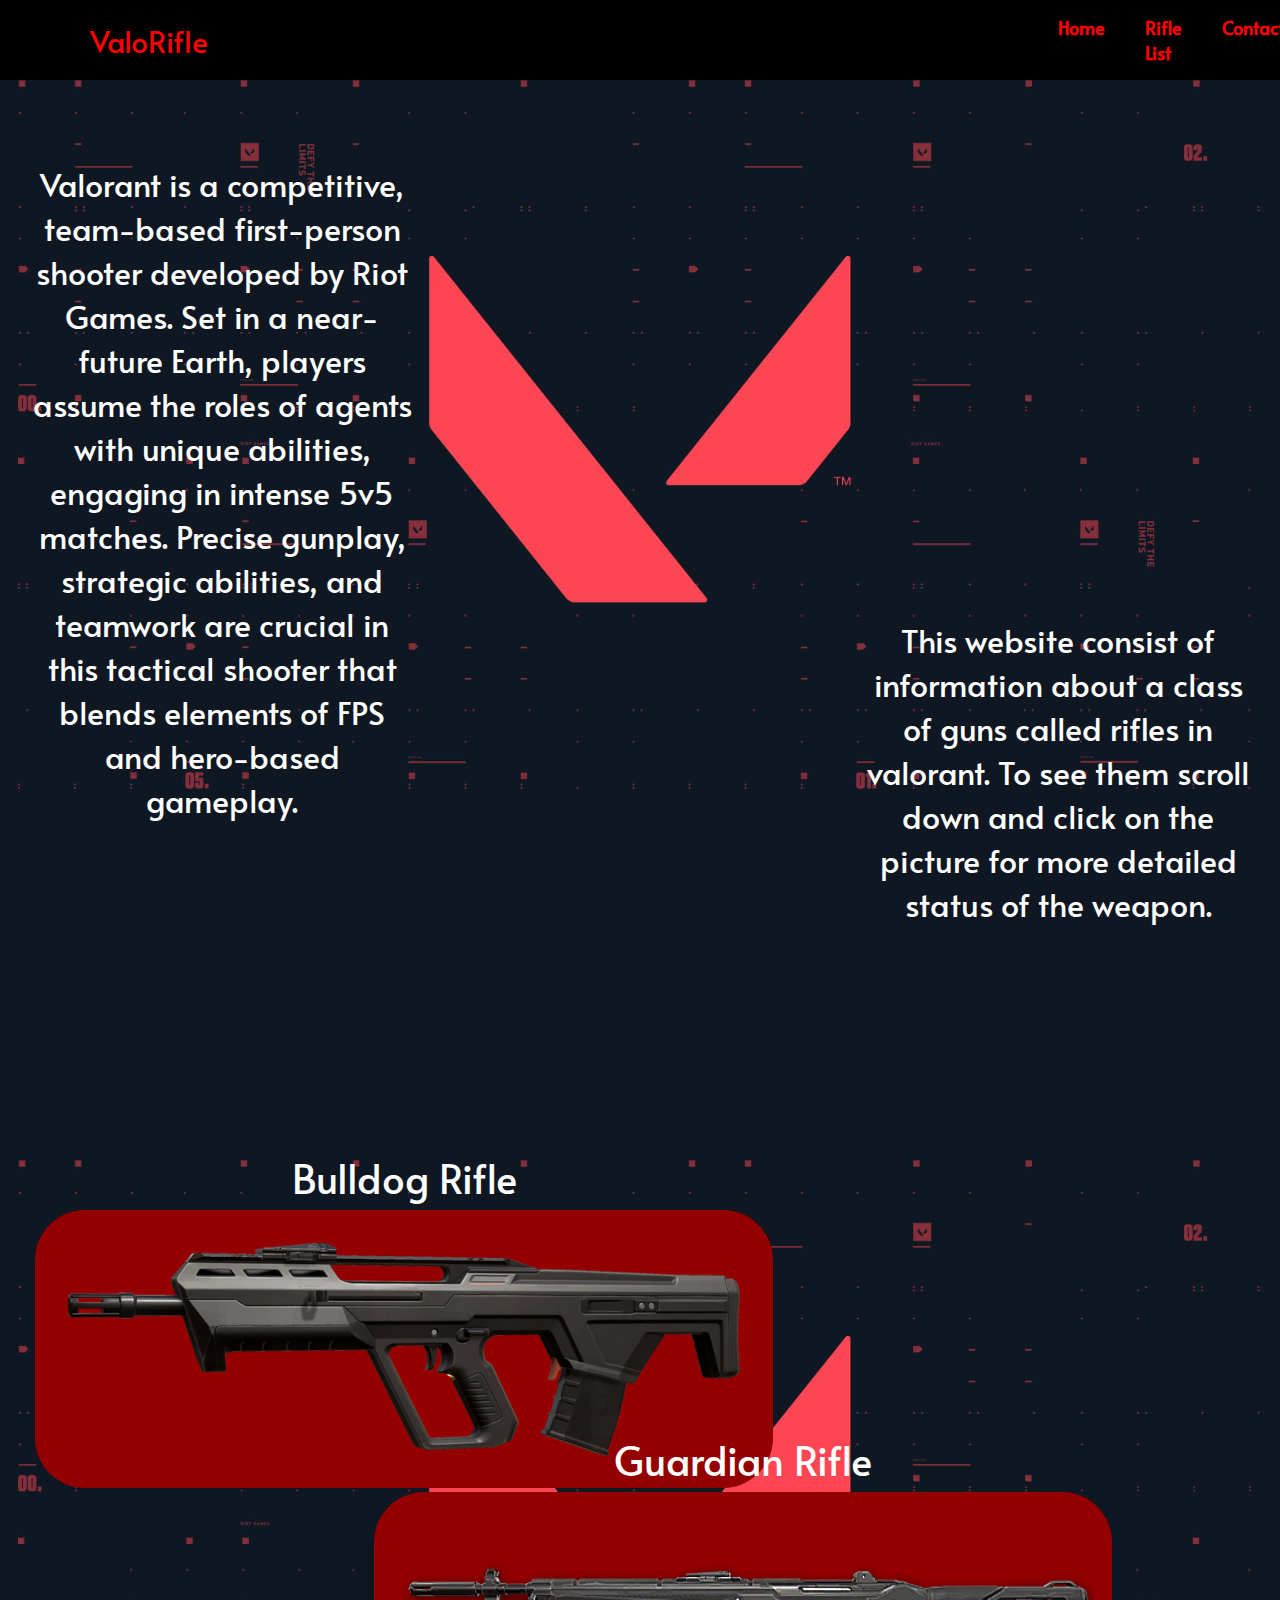
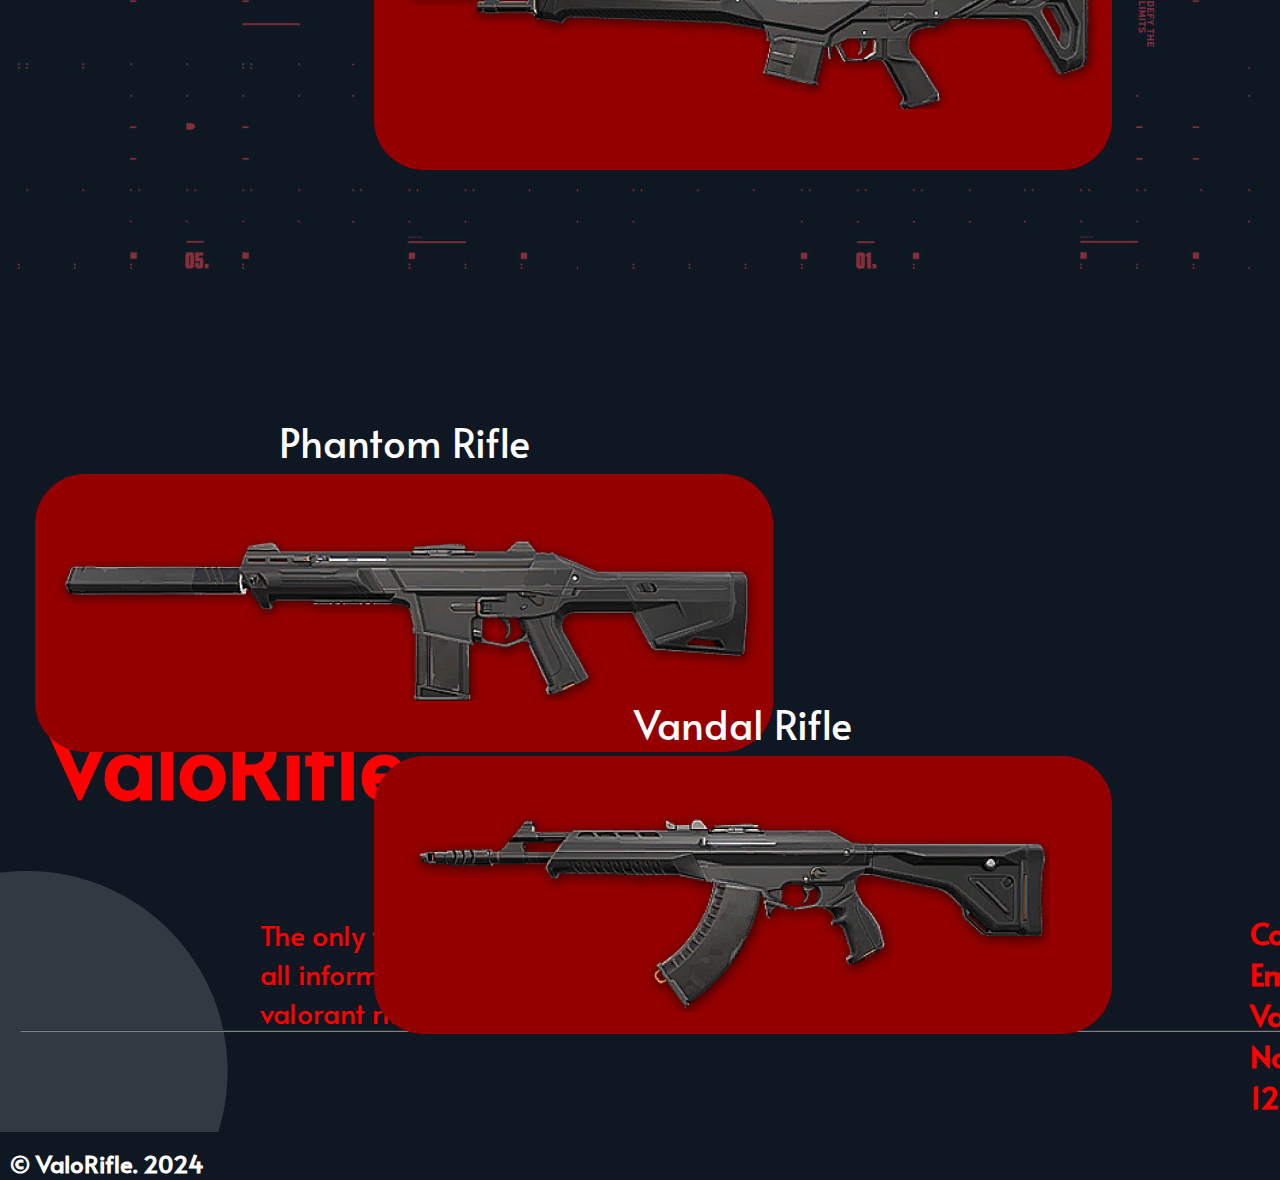
<file: index.html>
<!DOCTYPE html>
<html lang="en">
<head>
    <meta charset="UTF-8">
    <meta name="viewport" content="width=device-width, initial-scale=1.0">
    <title>ValoRifle</title>
    <link rel="stylesheet" href="style.css"/>
    <script async src="https://www.googletagmanager.com/gtag/js?id=G-01ZE4R1S64"></script>
</head>
<body>
    <header class="header">
        <div class="logo">ValoRifle</div>
        <nav class="main-nav">
            <ul class="nav-list">
                <li><a href="#def">Home</a></li>
                <li><a href="#rifle-list">Rifle List</a></li>
                <li><a href="#footer">Contacts</a></li>
            </ul>
        </nav>
        <li>
            <a href="https://playvalorant.com/en-us/" class="valo">Valorant</a>
        </li>
    </header>
    <main class="main">
        <div id="def">
            
            <p class="defi">
                Valorant is a competitive, team-based first-person shooter
                 developed by Riot Games. Set in a near-future Earth, 
                 players assume the roles of agents with unique abilities, 
                 engaging in intense 5v5 matches. Precise gunplay, 
                 strategic abilities, and teamwork are crucial in this 
                 tactical shooter that blends elements of FPS and 
                 hero-based gameplay.
            </p>
            <p class="info">
                This website consist of information about a class of guns 
                called rifles in valorant. To see them scroll down and 
                click on the picture for more detailed status of the weapon. 
            </p>
        </div>
        <div id="rifle-list">
                <div class="bulldog-bg">
                    <a href="bulldog.html">
                        <p class="bulldog-name"`>
                            Bulldog Rifle
                        </p>
                        <img src="Bulldog.png" alt="Bulldog" class="bulldog">
                    </a>
                </div>
                <div class="guardian-bg">
                    <a href="guardian.html">
                        <p class="guardian-name">
                            Guardian Rifle
                        </p>
                        <img src="Guardian.png" alt="Guardian" class="guardian">
                    </a>
                </div>
                <div class="phantom-bg">
                    <a href="phantom.html">
                        <p class="phantom-name">
                            Phantom Rifle
                        </p>
                        <img src="Phantom.png" alt="Phantom" class="phantom">
                    </a>
                </div>
                <div class="vandal-bg">
                    <a href="vandal.html">
                        <p class="vandal-name">
                            Vandal Rifle
                        </p>
                        <img src="Vandal.png" alt="Vandal" class="vandal">
                    </a>
                </div>
                
        </div>
    </main>
    <footer id="footer">
        <h1>
            ValoRifle
        </h1>
        <p class="closing">
            The only website you need for all information about valorant rifles
        </p>
        <hr>
        <h3>
            Contacts:<br>
            Email: ValoRifle321@gmail.com<br>
            No: 123344599062
        </h3>
        <h2>
            © ValoRifle. 2024
        </h2>
        <img src="Ellipse 6.png" alt="Ellipse" class="ellipse">
    </footer>
</body>
</html>
</file>
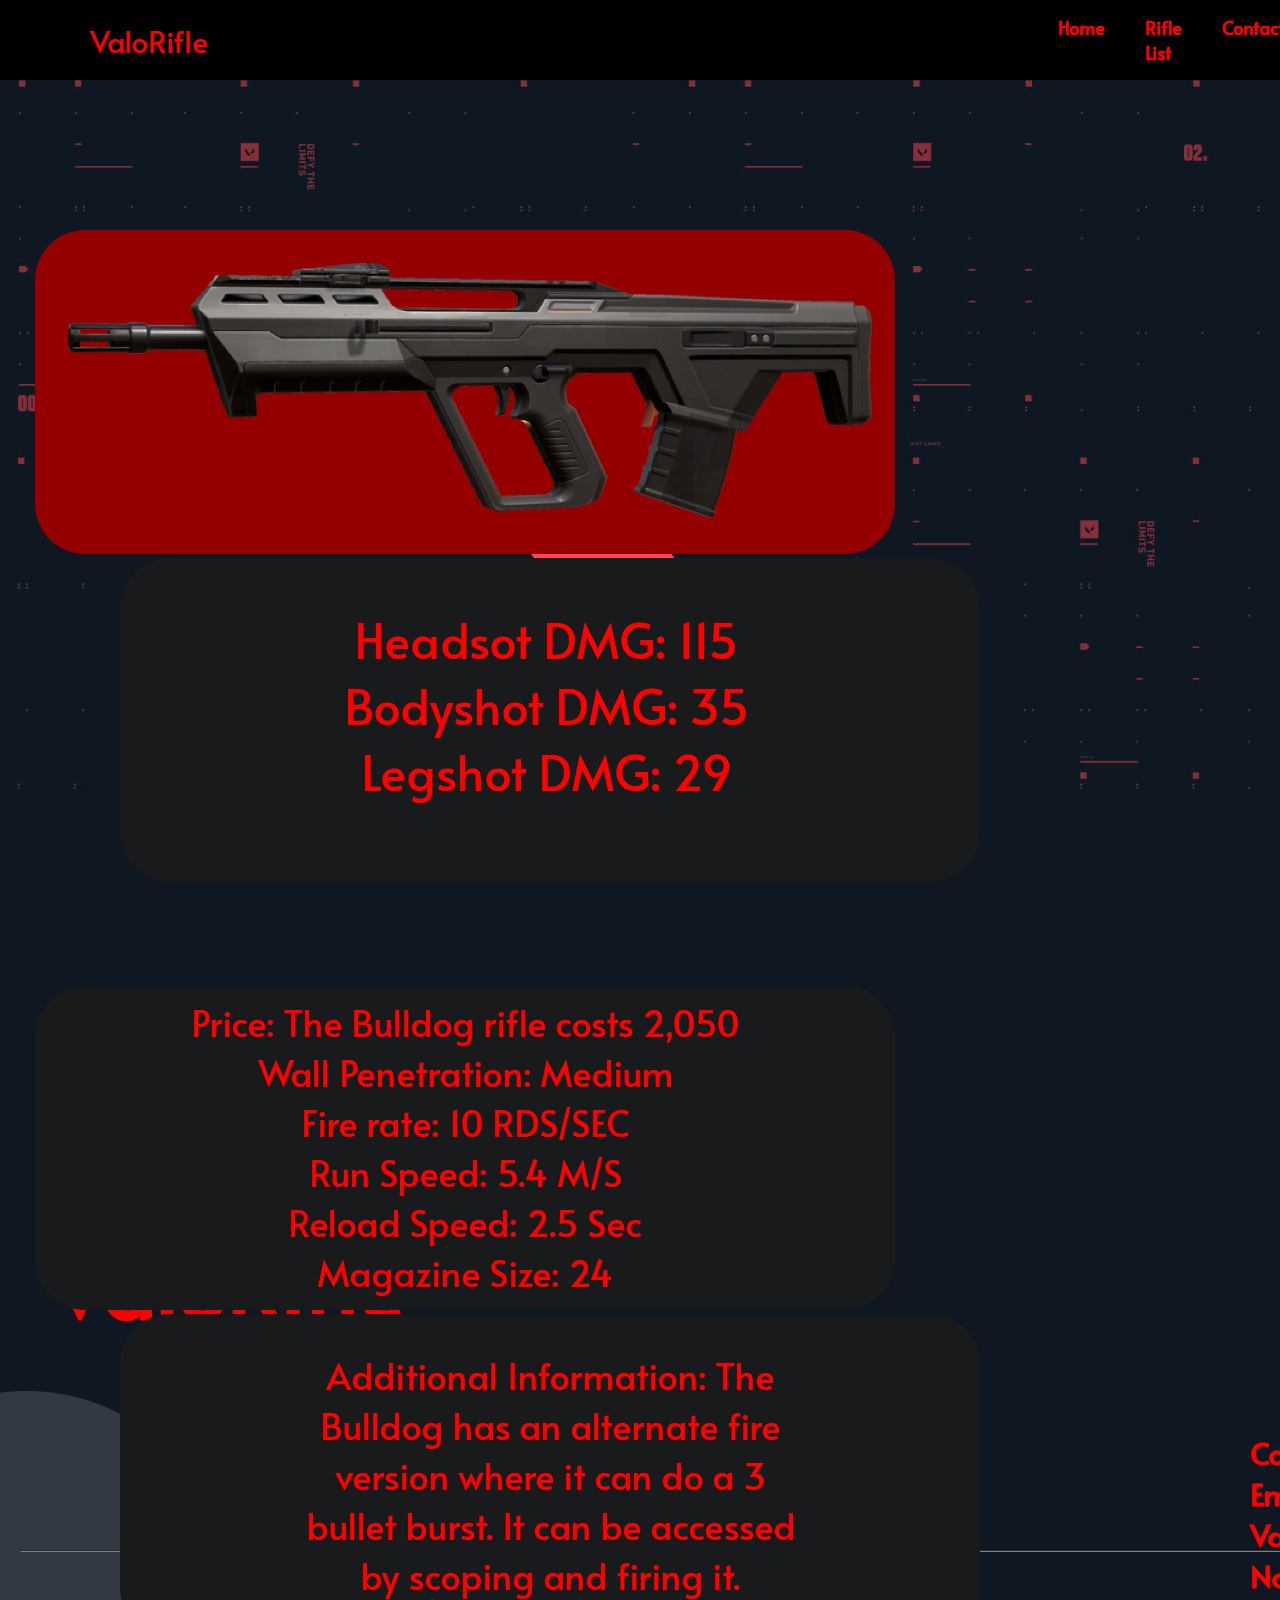
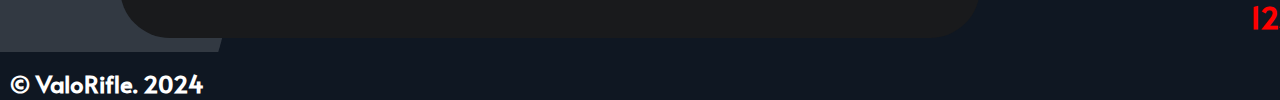
<file: bulldog.html>
<!DOCTYPE html>
<html lang="en">
<head>
    <meta charset="UTF-8">
    <meta name="viewport" content="width=device-width, initial-scale=1.0">
    <title>ValoRifle</title>
    <link rel="stylesheet" href="bulldog-style.css"/>
</head>
<body>
    <header class="header">
        <div class="logo">ValoRifle</div>
        <nav class="main-nav">
            <ul class="nav-list">
                <li><a href="index.html#def">Home</a></li>
                <li><a href="index.html#rifle-list">Rifle List</a></li>
                <li><a href="index.html#footer">Contacts</a></li>
            </ul>
        </nav>
        <li>
            <a href="https://playvalorant.com/en-us/" class="valo">Valorant</a>
        </li>
    </header>
    <main class="main">
        <div id="def">
            <div class="bulldog-bg">
                <img src="Bulldog.png" alt="Bulldog" class="bulldog">
            </div>
            <div class="dmg-bg">
                <p class="dmg">
                    Headsot DMG: 115<br>
                    Bodyshot DMG: 35<br>
                    Legshot DMG: 29
                </p>
            </div>
            <div class="price-bg">
                <p class="price">
                    Price: The Bulldog rifle costs 2,050<br>
                    Wall Penetration: Medium<br>
                    Fire rate: 10 RDS/SEC<br>
                    Run Speed: 5.4 M/S<br>
                    Reload Speed: 2.5 Sec<br>
                    Magazine Size: 24 
                </p>
            </div>
            <div class="add-info-bg">
                <p class="add-info">
                    Additional Information:
                    The Bulldog has an alternate 
                    fire version where it can do a 3 
                    bullet burst. It can be accessed by 
                    scoping and firing it.
                </p>
            </div>
        </div>
    </main>
    <footer id="footer">
        <h1>
            ValoRifle
        </h1>
        <p class="closing">
            The only website you need for all information about valorant rifles
        </p>
        <hr>
        <h3>
            Contacts:<br>
            Email: ValoRifle321@gmail.com<br>
            No: 123344599062
        </h3>
        <h2>
            © ValoRifle. 2024
        </h2>
        <img src="Ellipse 6.png" alt="Ellipse" class="ellipse">
    </footer>
</body>
</html>
</file>
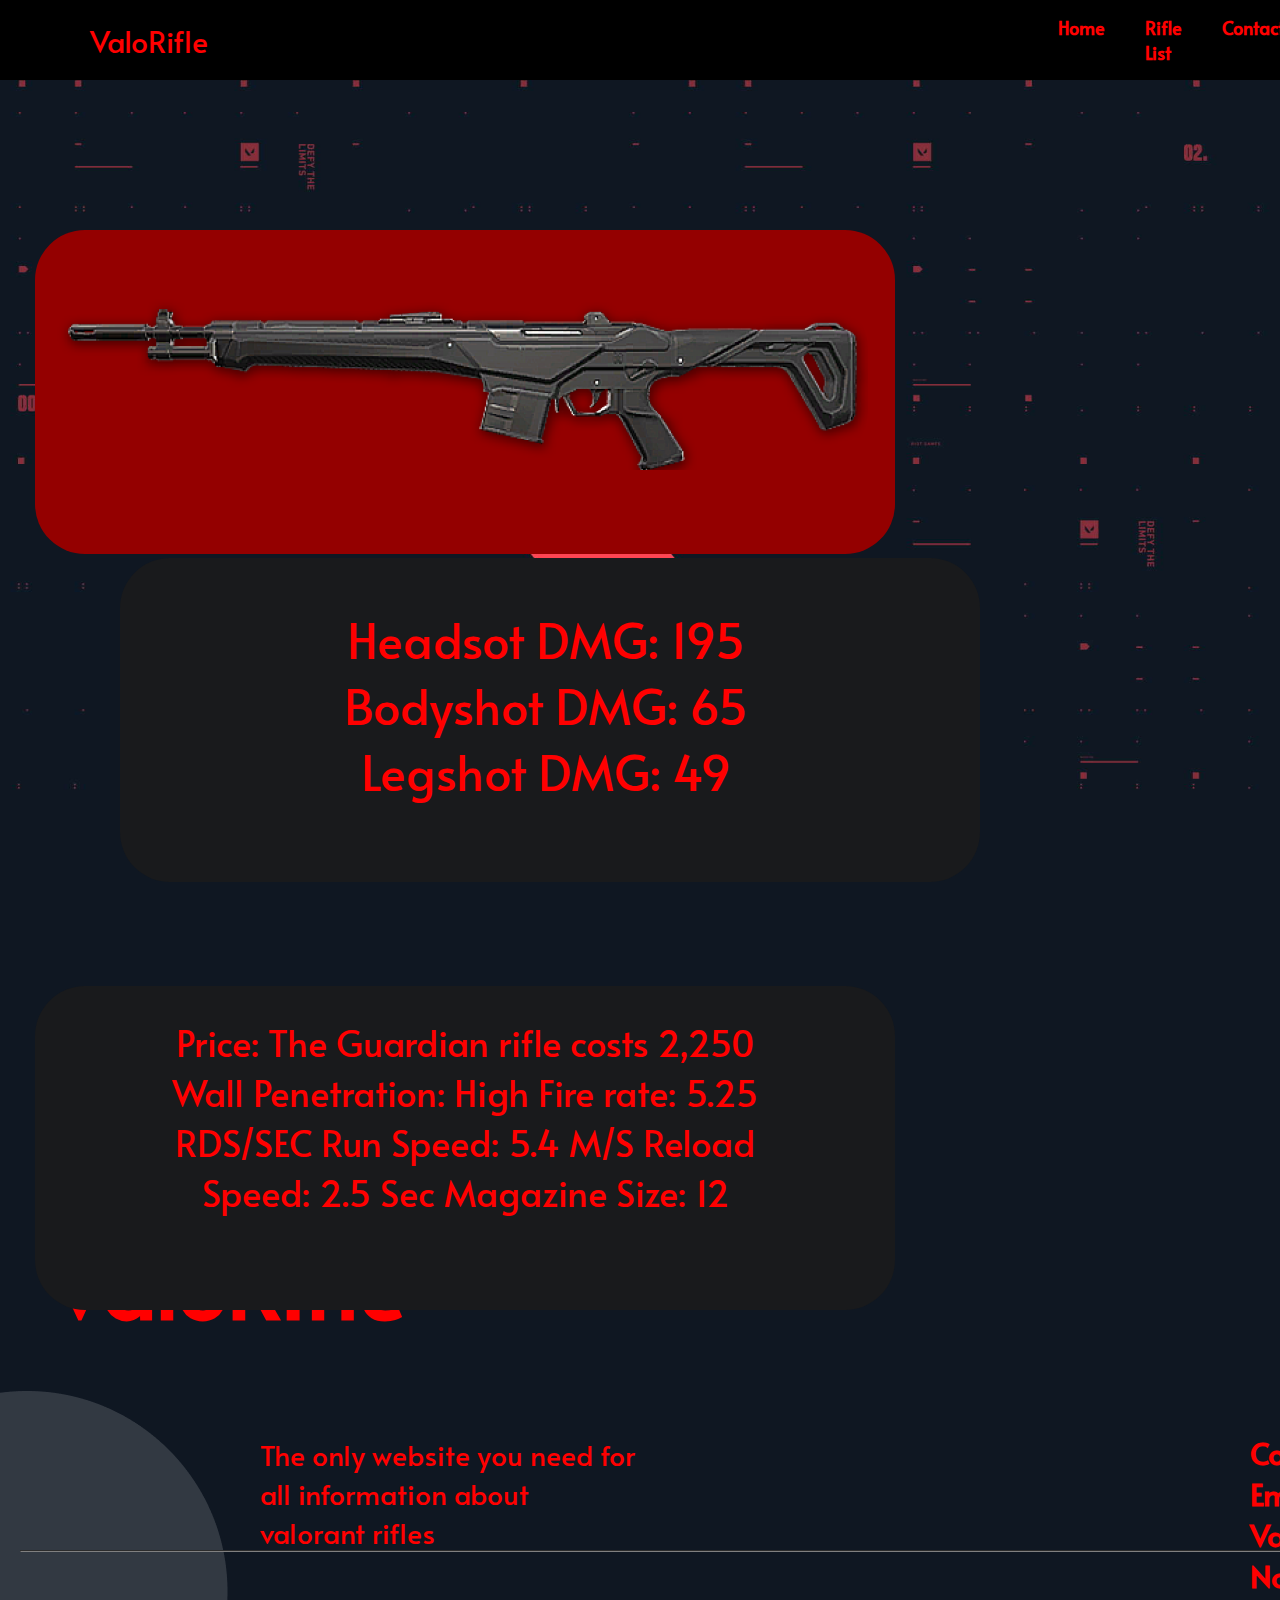
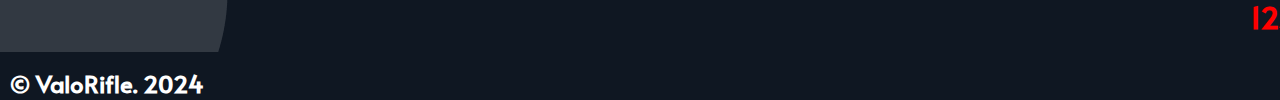
<file: guardian.html>
<!DOCTYPE html>
<html lang="en">
<head>
    <meta charset="UTF-8">
    <meta name="viewport" content="width=device-width, initial-scale=1.0">
    <title>ValoRifle</title>
    <link rel="stylesheet" href="guardian-style.css"/>
</head>
<body>
    <header class="header">
        <div class="logo">ValoRifle</div>
        <nav class="main-nav">
            <ul class="nav-list">
                <li><a href="index.html#def">Home</a></li>
                <li><a href="index.html#rifle-list">Rifle List</a></li>
                <li><a href="index.html#footer">Contacts</a></li>
            </ul>
        </nav>
        <li>
            <a href="https://playvalorant.com/en-us/" class="valo">Valorant</a>
        </li>
    </header>
    <main class="main">
        <div id="def">
            <div class="guardian-bg">
                <img src="Guardian.png" alt="Guardian" class="guardian">
            </div>
            <div class="dmg-bg">
                <p class="dmg">
                    Headsot DMG: 195<br>
                    Bodyshot DMG: 65<br>
                    Legshot DMG: 49
                </p>
            </div>
            <div class="price-bg">
                <p class="price">
                    Price: The Guardian rifle costs 2,250
                    Wall Penetration: High
                    Fire rate: 5.25 RDS/SEC
                    Run Speed: 5.4 M/S
                    Reload Speed: 2.5 Sec
                    Magazine Size: 12
                </p>
            </div>
        </div>
    </main>
    <footer id="footer">
        <h1>
            ValoRifle
        </h1>
        <p class="closing">
            The only website you need for all information about valorant rifles
        </p>
        <hr>
        <h3>
            Contacts:<br>
            Email: ValoRifle321@gmail.com<br>
            No: 123344599062
        </h3>
        <h2>
            © ValoRifle. 2024
        </h2>
        <img src="Ellipse 6.png" alt="Ellipse" class="ellipse">
    </footer>
</body>
</html>
</file>
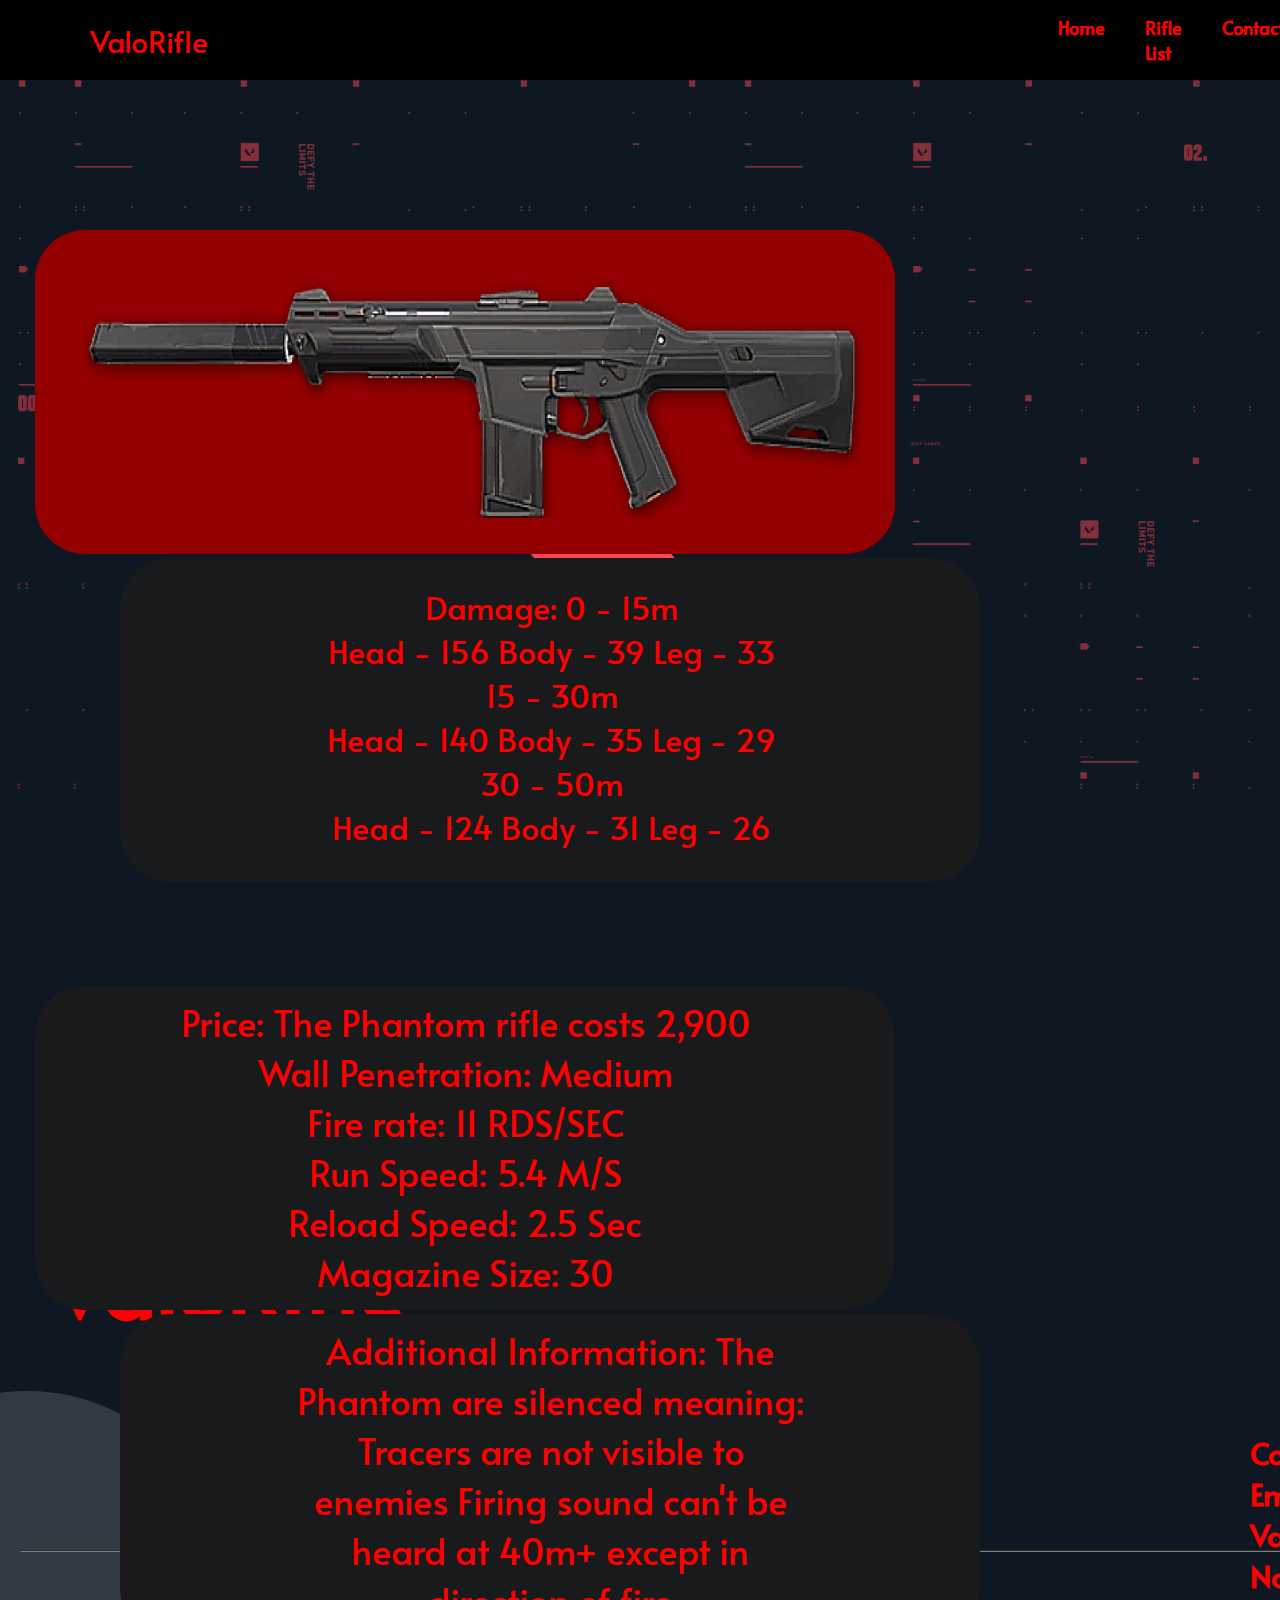
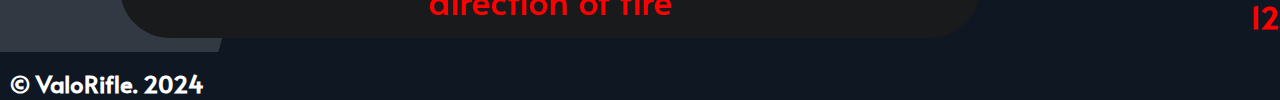
<file: phantom.html>
<!DOCTYPE html>
<html lang="en">
<head>
    <meta charset="UTF-8">
    <meta name="viewport" content="width=device-width, initial-scale=1.0">
    <title>ValoRifle</title>
    <link rel="stylesheet" href="phantom-style.css"/>
</head>
<body>
    <header class="header">
        <div class="logo">ValoRifle</div>
        <nav class="main-nav">
            <ul class="nav-list">
                <li><a href="index.html#def">Home</a></li>
                <li><a href="index.html#rifle-list">Rifle List</a></li>
                <li><a href="index.html#footer">Contacts</a></li>
            </ul>
        </nav>
        <li>
            <a href="https://playvalorant.com/en-us/" class="valo">Valorant</a>
        </li>
    </header>
    <main class="main">
        <div id="def">
            <div class="phantom-bg">
                <img src="Phantom.png" alt="Phantom" class="phantom">
            </div>
            <div class="dmg-bg">
                <p class="dmg">
                    Damage:
                    0 - 15m<br>
                    Head - 156 Body - 39 Leg - 33<br>
                    15 - 30m<br>
                    Head - 140 Body - 35 Leg - 29<br>
                    30 - 50m<br>
                    Head - 124 Body - 31 Leg - 26
                </p>
            </div>
            <div class="price-bg">
                <p class="price">
                    Price: The Phantom rifle costs 2,900<br>
                    Wall Penetration: Medium<br>
                    Fire rate: 11 RDS/SEC<br>
                    Run Speed: 5.4 M/S<br>
                    Reload Speed: 2.5 Sec<br>
                    Magazine Size: 30 
                </p>
            </div>
            <div class="add-info-bg">
                <p class="add-info">
                    Additional Information:
                    The Phantom are silenced meaning: Tracers are not visible to enemies
                    Firing sound can't be heard at 40m+ except in direction of fire
                </p>
            </div>
        </div>
    </main>
    <footer id="footer">
        <h1>
            ValoRifle
        </h1>
        <p class="closing">
            The only website you need for all information about valorant rifles
        </p>
        <hr>
        <h3>
            Contacts:<br>
            Email: ValoRifle321@gmail.com<br>
            No: 123344599062
        </h3>
        <h2>
            © ValoRifle. 2024
        </h2>
        <img src="Ellipse 6.png" alt="Ellipse" class="ellipse">
    </footer>
</body>
</html>
</file>
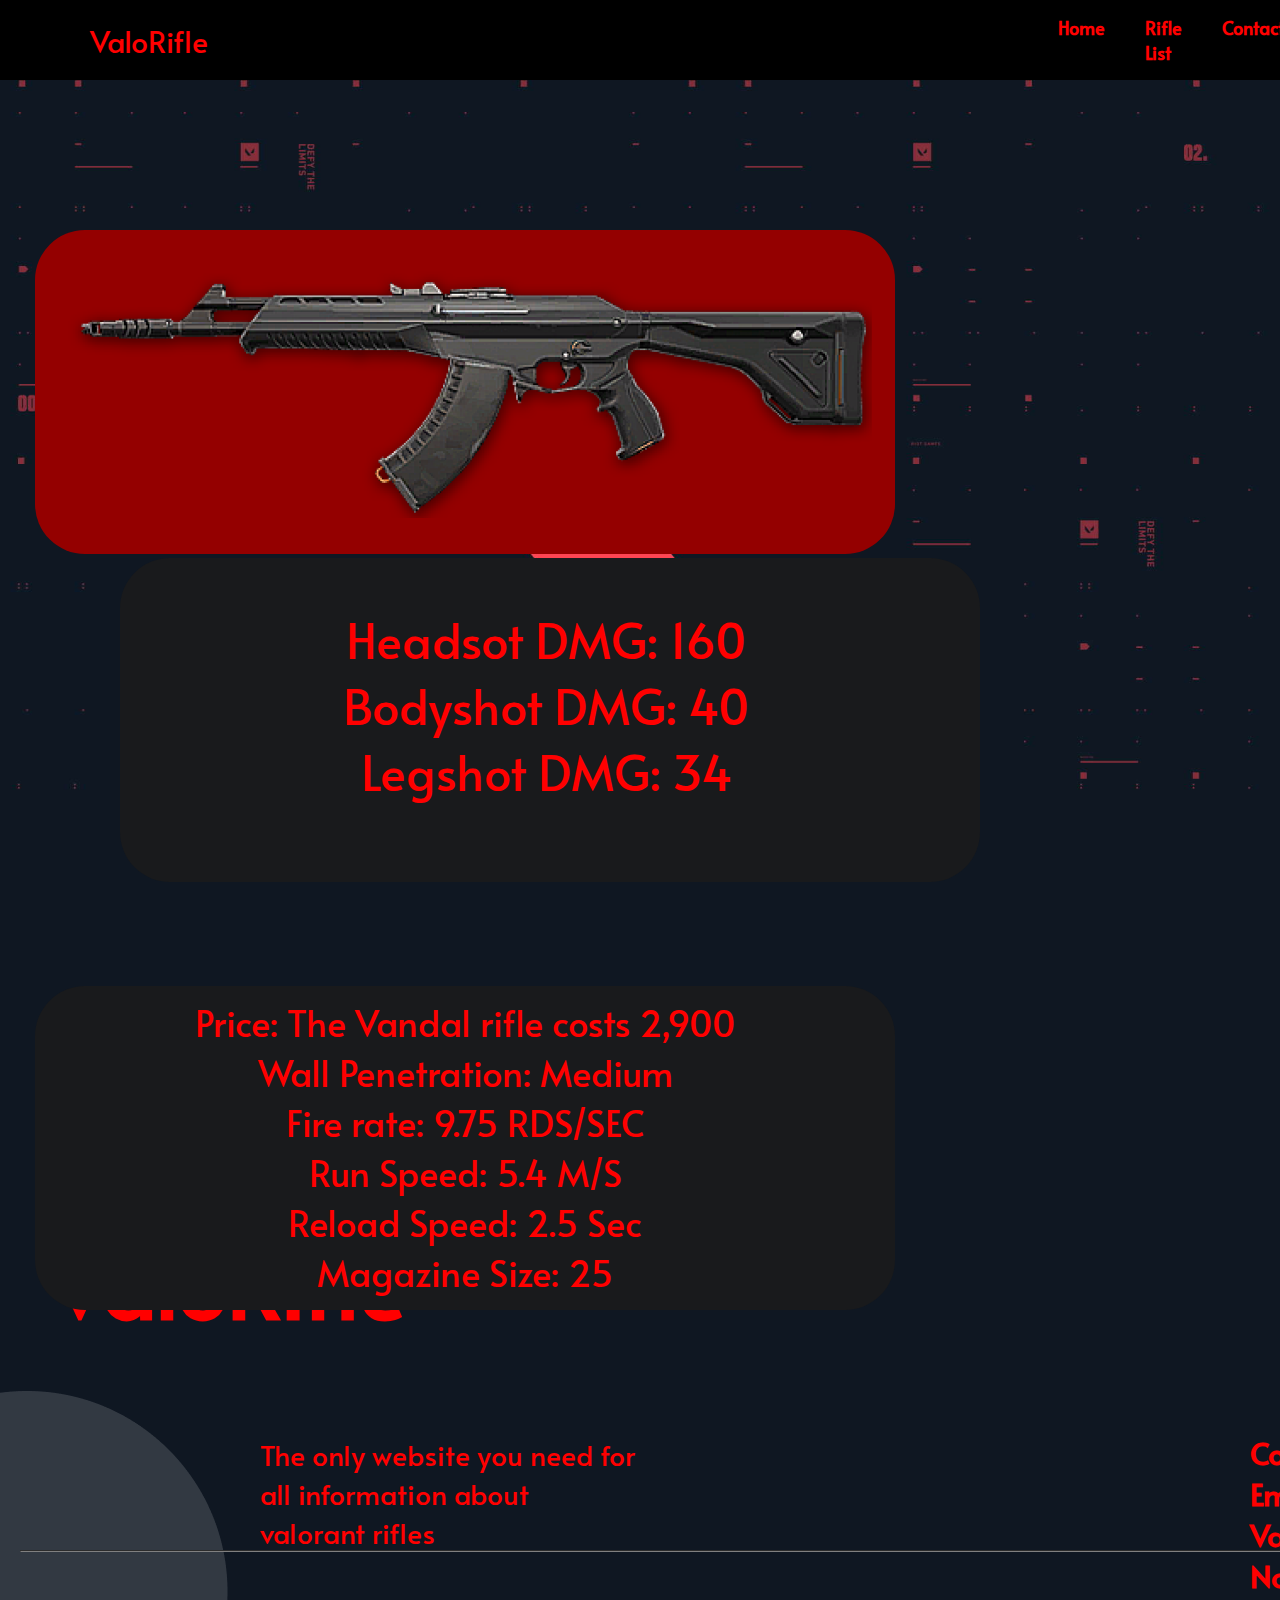
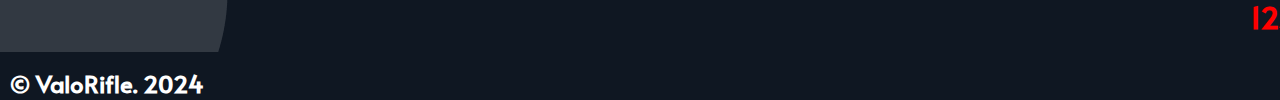
<file: vandal.html>
<!DOCTYPE html>
<html lang="en">
<head>
    <meta charset="UTF-8">
    <meta name="viewport" content="width=device-width, initial-scale=1.0">
    <title>ValoRifle</title>
    <link rel="stylesheet" href="vandal-style.css"/>
</head>
<body>
    <header class="header">
        <div class="logo">ValoRifle</div>
        <nav class="main-nav">
            <ul class="nav-list">
                <li><a href="index.html#def">Home</a></li>
                <li><a href="index.html#rifle-list">Rifle List</a></li>
                <li><a href="index.html#footer">Contacts</a></li>
            </ul>
        </nav>
        <li>
            <a href="https://playvalorant.com/en-us/" class="valo">Valorant</a>
        </li>
    </header>
    <main class="main">
        <div id="def">
            <div class="vandal-bg">
                <img src="Vandal.png" alt="Vandal" class="vandal">
            </div>
            <div class="dmg-bg">
                <p class="dmg">
                    Headsot DMG: 160<br>
                    Bodyshot DMG: 40<br>
                    Legshot DMG: 34
                </p>
            </div>
            <div class="price-bg">
                <p class="price">
                    Price: The Vandal rifle costs 2,900<br>
                    Wall Penetration: Medium<br>
                    Fire rate: 9.75 RDS/SEC<br>
                    Run Speed: 5.4 M/S<br>
                    Reload Speed: 2.5 Sec<br>
                    Magazine Size: 25
                </p>
            </div>
        </div>
    </main>
    <footer id="footer">
        <h1>
            ValoRifle
        </h1>
        <p class="closing">
            The only website you need for all information about valorant rifles
        </p>
        <hr>
        <h3>
            Contacts:<br>
            Email: ValoRifle321@gmail.com<br>
            No: 123344599062
        </h3>
        <h2>
            © ValoRifle. 2024
        </h2>
        <img src="Ellipse 6.png" alt="Ellipse" class="ellipse">
    </footer>
</body>
</html>
</file>
<file: style.css>
@import url('https://fonts.googleapis.com/css2?family=Alata&display=swap');

body {
    margin: 0px 0px;
    padding: 0px;
    font-family: 'Alata', sans-serif;
    background-color: #0F1722;

}

.header {
    height: 80px;
    padding: 0 7%;
    display: flex;
    justify-content: space-between;
    align-items: center;
    background-color: black;
}

.logo {
    color: red;
    font-size: 30px;
}

.main-nav a {
    margin-right: 40px;
    font-weight: 700;
    font-size: 18px;
    color: red;
    text-decoration: none;
}

.nav-list {
    display: flex;
    margin-left: 850px;
    padding: 0px;
    list-style-type: none;
}

.valo {
    margin-left: 150px;
    color: black;
    background-color: red;
    padding: 7px 30px;
    font-size: 22px;
    text-decoration: none;
    border-radius: 30px;
}

main {
    height: 2160px;

}

#def {
    position: relative;
    height: 50%;
    background-image: url(Background.png);
    background-size: contain;
    background-repeat: no-repeat;
}

.defi {
    color: #FFF;
    text-align: center;
    font-family: Alata;
    font-size: 32px;
    width: 30%;
    height: 75%;
    position: absolute;
    top: 50px;
    left: 30px;
}

.info {
    color: #FFF;
    text-align: center;
    font-family: Alata;
    font-size: 32px;
    width: 30%;
    height: 75%;
    position: absolute;
    bottom: -300px;
    right: 30px;
}

#rifle-list {
    height: 1080px;
    background-image: url(Background.png);
    background-size: contain;
    background-repeat: no-repeat;
}

.bulldog-bg {
    display: inline-block;
    background-color: #940000;
    width: 738px;
    height: 278px;
    position: relative;
    left: 35px;
    top: 50px;
    border-radius: 50px;
}

.bulldog {
    width: 672px;
    height: 213px;
    flex-shrink: 0;
    position: absolute;
    top: 33px;
    left: 33px;
}

.bulldog:hover {
    transform: scale(1.1);
    transition: 1s;
}

.guardian {
    width: 711px;
    height: 157px;
    flex-shrink: 0;
    left: 13px;
    top: 60px;
    position: absolute;
}

.guardian:hover {
    transform: scale(1.1);
    transition: 1s;
}

.guardian-bg {
    display: inline-block;
    background-color: #940000;
    width: 738px;
    height: 278px;
    position: relative;
    left: 374px;
    top: 50px;
    border-radius: 50px;
}

.guardian-name {
    position: absolute;
    font-size: 40px;
    text-decoration: none;
    color: white;
    text-align: center;
    left: 5%;
    right: 5%;
    top: -100px;
}

.bulldog-name {
    position: absolute;
    font-size: 40px;
    text-decoration: none;
    color: white;
    text-align: center;
    left: 5%;
    right: 5%;
    top: -100px;
}

.phantom-name {
    position: absolute;
    font-size: 40px;
    text-decoration: none;
    color: white;
    text-align: center;
    left: 5%;
    right: 5%;
    top: -100px;
}

.vandal-name {
    position: absolute;
    font-size: 40px;
    text-decoration: none;
    color: white;
    text-align: center;
    left: 5%;
    right: 5%;
    top: -100px;
}

.phantom {
    width: 717px;
    height: 176px;
    flex-shrink: 0;
    position: absolute;
    top: 51px;
    left: 11px;
}

.phantom:hover {
    transform: scale(1.1);
    transition: 1s;
}

.phantom-bg {
    display: inline-block;
    background-color: #940000;
    width: 738px;
    height: 278px;
    position: relative;
    left: 35px;
    top: 350px;
    border-radius: 50px;
}

.vandal {
    width: 641px;
    height: 208px;
    flex-shrink: 0;
    position: absolute;
    top: 48px;
    left: 35px;
}

.vandal:hover {
    transform: scale(1.1);
    transition: 1s;
}

.vandal-bg {
    display: inline-block;
    background-color: #940000;
    width: 738px;
    height: 278px;
    position: relative;
    left: 374px;
    top: 350px;
    border-radius: 50px;
}

#footer {
    width: 100%;
    height: 492px;
    z-index: -1;
    position: absolute;
}

h1 {
    font-size: 90px;
    color: red;
    position: relative;
    margin-left: 50px;
}

.closing {
    width: 380px;
    font-size: 28px;
    color: red;
    position: relative;
    margin-left: 260px;
    top: 30px;
}

hr {
    position: relative;
    border-color: gray;
    width: 1420px;
    left: 20px;
}

h3 {
    font-size: 30px;
    color: red;
    position: relative;
    margin-left: 1250px;
    bottom: 150px;
}

h2 {
    color: white;
    position: absolute;
    margin-top: -150px;
    left: 10px;
}

.ellipse {
    position: absolute;
    bottom: 0%;
    z-index: -1;
}
</file>
<file: bulldog-style.css>
@import url('https://fonts.googleapis.com/css2?family=Alata&display=swap');
body {
    margin: 0px 0px;
    padding: 0px;
    font-family: 'Alata', sans-serif;
    background-color:#0F1722;
    
}
.header {
    height: 80px;
    padding: 0 7%;
    display: flex;
    justify-content: space-between;
    align-items: center;
    background-color: black;
}
.logo {
    color: red;
    font-size: 30px;
}
.main-nav a {
    margin-right: 40px;
    font-weight: 700;
    font-size: 18px;
    color: red;
    text-decoration: none;
}
.nav-list {
    display: flex;
    margin-left: 850px;
    padding: 0px;
    list-style-type: none;
}
.valo {
    margin-left: 150px;
    color: black;
    background-color: red;
    padding: 7px 30px;
    font-size: 22px;
    text-decoration: none;
    border-radius: 30px;
}
main {
    height: 1080px;
    background-image: url(Background.png);
    background-size: contain;
    background-repeat: no-repeat;
}
.bulldog-bg {
    display: inline-block;
    background-color: #940000;
    width: 860px;
    height: 324px;
    position: relative;
    left: 35px;
    top: 150px;
    border-radius: 50px;
}
.bulldog {
    width: 804px;
    height: 255px;
    flex-shrink: 0;
    position: absolute;
    top: 33px;
    left: 33px;
}

.dmg-bg {
    display: inline-block;
    background-color: #191A1C;;
    width: 860px;
    height: 324px;
    position: relative;
    left: 120px;
    top: 150px;
    border-radius: 50px;
}
.dmg {
    color: #F00;
    text-align: center;
    font-size: 48px;
    font-style: normal;
    font-weight: 400;
    line-height: normal;
    position: absolute;
    width: 444px;
    height: 189px;
    margin-left: 204px;
}

.price-bg {
    display: inline-block;
    background-color: #191A1C;
    width: 860px;
    height: 324px;
    position: relative;
    left: 35px;
    top: 250px;
    border-radius: 50px;
}
.price {
    color: #F00;
    text-align: center;
    font-size: 36px;
    font-style: normal;
    font-weight: 400;
    line-height: normal;
    position: absolute;
    width: 588px;
    height: 323px;
    top: -25px;
    margin-left: 136px;
}
.add-info-bg {
    display: inline-block;
    background-color: #191A1C;
    width: 860px;
    height: 324px;
    position: relative;
    left: 120px;
    top: 250px;
    border-radius: 50px;
}
.add-info {
    color: #F00;
    text-align: center;
    font-size: 36px;
    font-style: normal;
    font-weight: 400;
    line-height: normal;
    position: absolute;
    margin-left: 166px;
    width: 528px;
    height: 265px;
}
#footer {
    width: 100%;
    height: 492px;
    z-index: -1;
    position: absolute;
}
h1 {
    font-size: 90px;
    color: red;
    position:relative;
    margin-left: 50px;
}
.closing {
    width: 380px;
    font-size: 28px;
    color: red;
    position: relative;
    margin-left: 260px;
    top: 30px;
}
hr {
    position: relative;
    border-color: gray;
    width: 1420px;
    left: 20px;
}
h3 {
    font-size: 30px;
    color: red;
    position: relative;
    margin-left: 1250px;
    bottom: 150px;
}
h2 {
    color: white;
    position: absolute;
    margin-top: -150px;
    left: 10px;
}
.ellipse {
    position: absolute;
    bottom: 0%;
    z-index: -1;
}
</file>
<file: guardian-style.css>
@import url('https://fonts.googleapis.com/css2?family=Alata&display=swap');
body {
    margin: 0px 0px;
    padding: 0px;
    font-family: 'Alata', sans-serif;
    background-color:#0F1722;
    
}
.header {
    height: 80px;
    padding: 0 7%;
    display: flex;
    justify-content: space-between;
    align-items: center;
    background-color: black;
}
.logo {
    color: red;
    font-size: 30px;
}
.main-nav a {
    margin-right: 40px;
    font-weight: 700;
    font-size: 18px;
    color: red;
    text-decoration: none;
}
.nav-list {
    display: flex;
    margin-left: 850px;
    padding: 0px;
    list-style-type: none;
}
.valo {
    margin-left: 150px;
    color: black;
    background-color: red;
    padding: 7px 30px;
    font-size: 22px;
    text-decoration: none;
    border-radius: 30px;
}
main {
    height: 1080px;
    background-image: url(Background.png);
    background-size: contain;
    background-repeat: no-repeat;
}
.guardian-bg {
    display: inline-block;
    background-color: #940000;
    width: 860px;
    height: 324px;
    position: relative;
    left: 35px;
    top: 150px;
    border-radius: 50px;
}
.guardian {
    width: 825px;
    height: 180px;
    flex-shrink: 0;
    position: absolute;
    top: 60px;
    left: 8px;
}
.dmg-bg {
    display: inline-block;
    background-color: #191A1C;;
    width: 860px;
    height: 324px;
    position: relative;
    left: 120px;
    top: 150px;
    border-radius: 50px;
}
.dmg {
    color: #F00;
    text-align: center;
    font-size: 48px;
    font-style: normal;
    font-weight: 400;
    line-height: normal;
    position: absolute;
    width: 444px;
    height: 189px;
    margin-left: 204px;
}
.price-bg {
    display: inline-block;
    background-color: #191A1C;
    width: 860px;
    height: 324px;
    position: relative;
    left: 35px;
    top: 250px;
    border-radius: 50px;
}
.price {
    color: #F00;
    text-align: center;
    font-size: 36px;
    font-style: normal;
    font-weight: 400;
    line-height: normal;
    position: absolute;
    width: 588px;
    height: 323px;
    top: -5px;
    margin-left: 136px;
}
#footer {
    width: 100%;
    height: 492px;
    z-index: -1;
    position: absolute;
}
h1 {
    font-size: 90px;
    color: red;
    position:relative;
    margin-left: 50px;
}
.closing {
    width: 380px;
    font-size: 28px;
    color: red;
    position: relative;
    margin-left: 260px;
    top: 30px;
}
hr {
    position: relative;
    border-color: gray;
    width: 1420px;
    left: 20px;
}
h3 {
    font-size: 30px;
    color: red;
    position: relative;
    margin-left: 1250px;
    bottom: 150px;
}
h2 {
    color: white;
    position: absolute;
    margin-top: -150px;
    left: 10px;
}
.ellipse {
    position: absolute;
    bottom: 0%;
    z-index: -1;
}
</file>
<file: phantom-style.css>
@import url('https://fonts.googleapis.com/css2?family=Alata&display=swap');
body {
    margin: 0px 0px;
    padding: 0px;
    font-family: 'Alata', sans-serif;
    background-color:#0F1722;
    
}
.header {
    height: 80px;
    padding: 0 7%;
    display: flex;
    justify-content: space-between;
    align-items: center;
    background-color: black;
}
.logo {
    color: red;
    font-size: 30px;
}
.main-nav a {
    margin-right: 40px;
    font-weight: 700;
    font-size: 18px;
    color: red;
    text-decoration: none;
}
.nav-list {
    display: flex;
    margin-left: 850px;
    padding: 0px;
    list-style-type: none;
}
.valo {
    margin-left: 150px;
    color: black;
    background-color: red;
    padding: 7px 30px;
    font-size: 22px;
    text-decoration: none;
    border-radius: 30px;
}
main {
    height: 1080px;
    background-image: url(Background.png);
    background-size: contain;
    background-repeat: no-repeat;
}
.phantom-bg {
    display: inline-block;
    background-color: #940000;
    width: 860px;
    height: 324px;
    position: relative;
    left: 35px;
    top: 150px;
    border-radius: 50px;
}
.phantom {
    width: 804px;
    height: 255px;
    flex-shrink: 0;
    position: absolute;
    top: 33px;
    left: 33px;
}
.dmg-bg {
    display: inline-block;
    background-color: #191A1C;;
    width: 860px;
    height: 324px;
    position: relative;
    left: 120px;
    top: 150px;
    border-radius: 50px;
}
.dmg {
    color: #F00;
    text-align: center;
    font-size: 32px;
    font-style: normal;
    font-weight: 400;
    line-height: normal;
    position: absolute;
    width: 454px;
    height: 269px;
    margin-left: 204px;
    top: -5px;
}
.price-bg {
    display: inline-block;
    background-color: #191A1C;
    width: 860px;
    height: 324px;
    position: relative;
    left: 35px;
    top: 250px;
    border-radius: 50px;
}
.price {
    color: #F00;
    text-align: center;
    font-size: 36px;
    font-style: normal;
    font-weight: 400;
    line-height: normal;
    position: absolute;
    width: 588px;
    height: 323px;
    top: -25px;
    margin-left: 136px;
}
.add-info-bg {
    display: inline-block;
    background-color: #191A1C;
    width: 860px;
    height: 324px;
    position: relative;
    left: 120px;
    top: 250px;
    border-radius: 50px;
}
.add-info {
    color: #F00;
    text-align: center;
    font-size: 36px;
    font-style: normal;
    font-weight: 400;
    line-height: normal;
    position: absolute;
    margin-left: 166px;
    width: 528px;
    height: 265px;
    top: -25px;
}
#footer {
    width: 100%;
    height: 492px;
    z-index: -1;
    position: absolute;
}
h1 {
    font-size: 90px;
    color: red;
    position:relative;
    margin-left: 50px;
}
.closing {
    width: 380px;
    font-size: 28px;
    color: red;
    position: relative;
    margin-left: 260px;
    top: 30px;
}
hr {
    position: relative;
    border-color: gray;
    width: 1420px;
    left: 20px;
}
h3 {
    font-size: 30px;
    color: red;
    position: relative;
    margin-left: 1250px;
    bottom: 150px;
}
h2 {
    color: white;
    position: absolute;
    margin-top: -150px;
    left: 10px;
}
.ellipse {
    position: absolute;
    bottom: 0%;
    z-index: -1;
}
</file>
<file: vandal-style.css>
@import url('https://fonts.googleapis.com/css2?family=Alata&display=swap');
body {
    margin: 0px 0px;
    padding: 0px;
    font-family: 'Alata', sans-serif;
    background-color:#0F1722;
    
}
.header {
    height: 80px;
    padding: 0 7%;
    display: flex;
    justify-content: space-between;
    align-items: center;
    background-color: black;
}
.logo {
    color: red;
    font-size: 30px;
}
.main-nav a {
    margin-right: 40px;
    font-weight: 700;
    font-size: 18px;
    color: red;
    text-decoration: none;
}
.nav-list {
    display: flex;
    margin-left: 850px;
    padding: 0px;
    list-style-type: none;
}
.valo {
    margin-left: 150px;
    color: black;
    background-color: red;
    padding: 7px 30px;
    font-size: 22px;
    text-decoration: none;
    border-radius: 30px;
}
main {
    height: 1080px;
    background-image: url(Background.png);
    background-size: contain;
    background-repeat: no-repeat;
}
.vandal-bg {
    display: inline-block;
    background-color: #940000;
    width: 860px;
    height: 324px;
    position: relative;
    left: 35px;
    top: 150px;
    border-radius: 50px;
}
.vandal {
    width: 804px;
    height: 255px;
    flex-shrink: 0;
    position: absolute;
    top: 33px;
    left: 33px;
}
.dmg-bg {
    display: inline-block;
    background-color: #191A1C;;
    width: 860px;
    height: 324px;
    position: relative;
    left: 120px;
    top: 150px;
    border-radius: 50px;
}
.dmg {
    color: #F00;
    text-align: center;
    font-size: 48px;
    font-style: normal;
    font-weight: 400;
    line-height: normal;
    position: absolute;
    width: 444px;
    height: 189px;
    margin-left: 204px;
}
.price-bg {
    display: inline-block;
    background-color: #191A1C;
    width: 860px;
    height: 324px;
    position: relative;
    left: 35px;
    top: 250px;
    border-radius: 50px;
}
.price {
    color: #F00;
    text-align: center;
    font-size: 36px;
    font-style: normal;
    font-weight: 400;
    line-height: normal;
    position: absolute;
    width: 588px;
    height: 323px;
    top: -25px;
    margin-left: 136px;
}
#footer {
    width: 100%;
    height: 492px;
    z-index: -1;
    position: absolute;
}
h1 {
    font-size: 90px;
    color: red;
    position:relative;
    margin-left: 50px;
}
.closing {
    width: 380px;
    font-size: 28px;
    color: red;
    position: relative;
    margin-left: 260px;
    top: 30px;
}
hr {
    position: relative;
    border-color: gray;
    width: 1420px;
    left: 20px;
}
h3 {
    font-size: 30px;
    color: red;
    position: relative;
    margin-left: 1250px;
    bottom: 150px;
}
h2 {
    color: white;
    position: absolute;
    margin-top: -150px;
    left: 10px;
}
.ellipse {
    position: absolute;
    bottom: 0%;
    z-index: -1;
}
</file>
